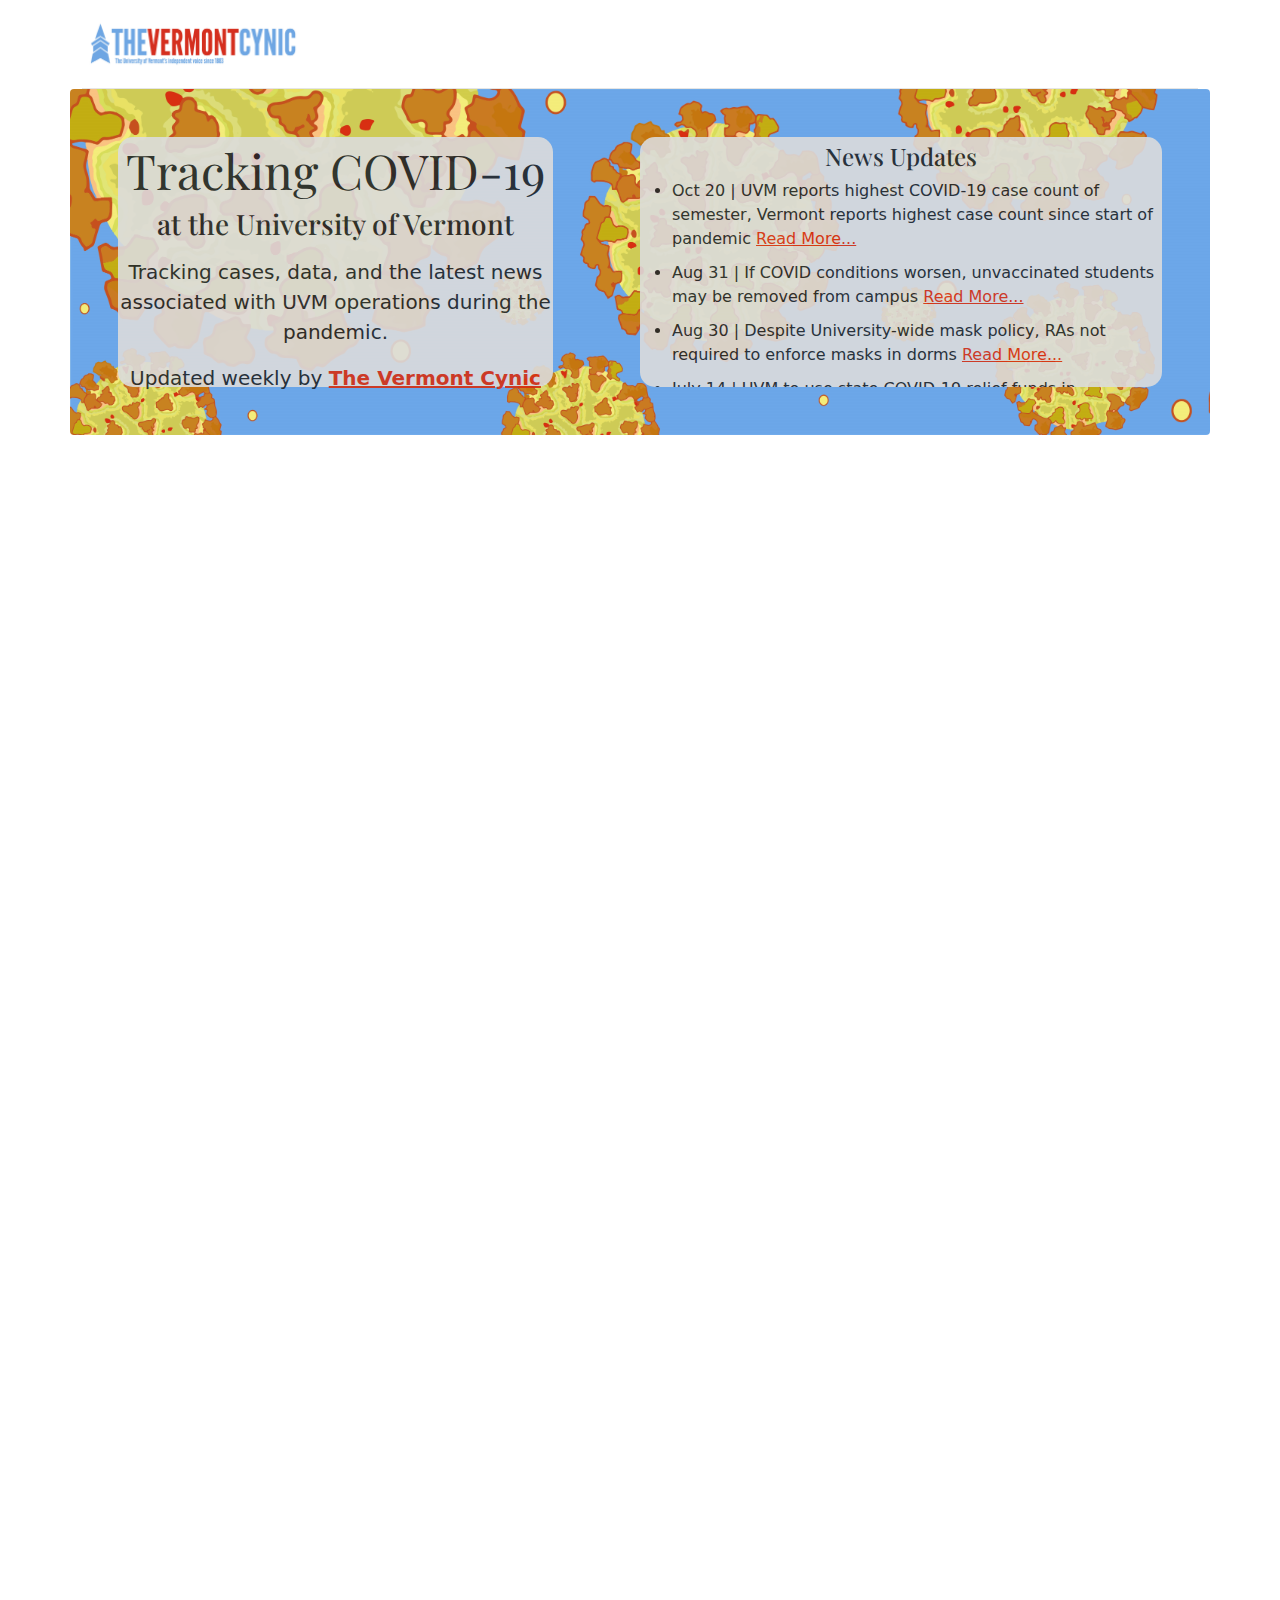
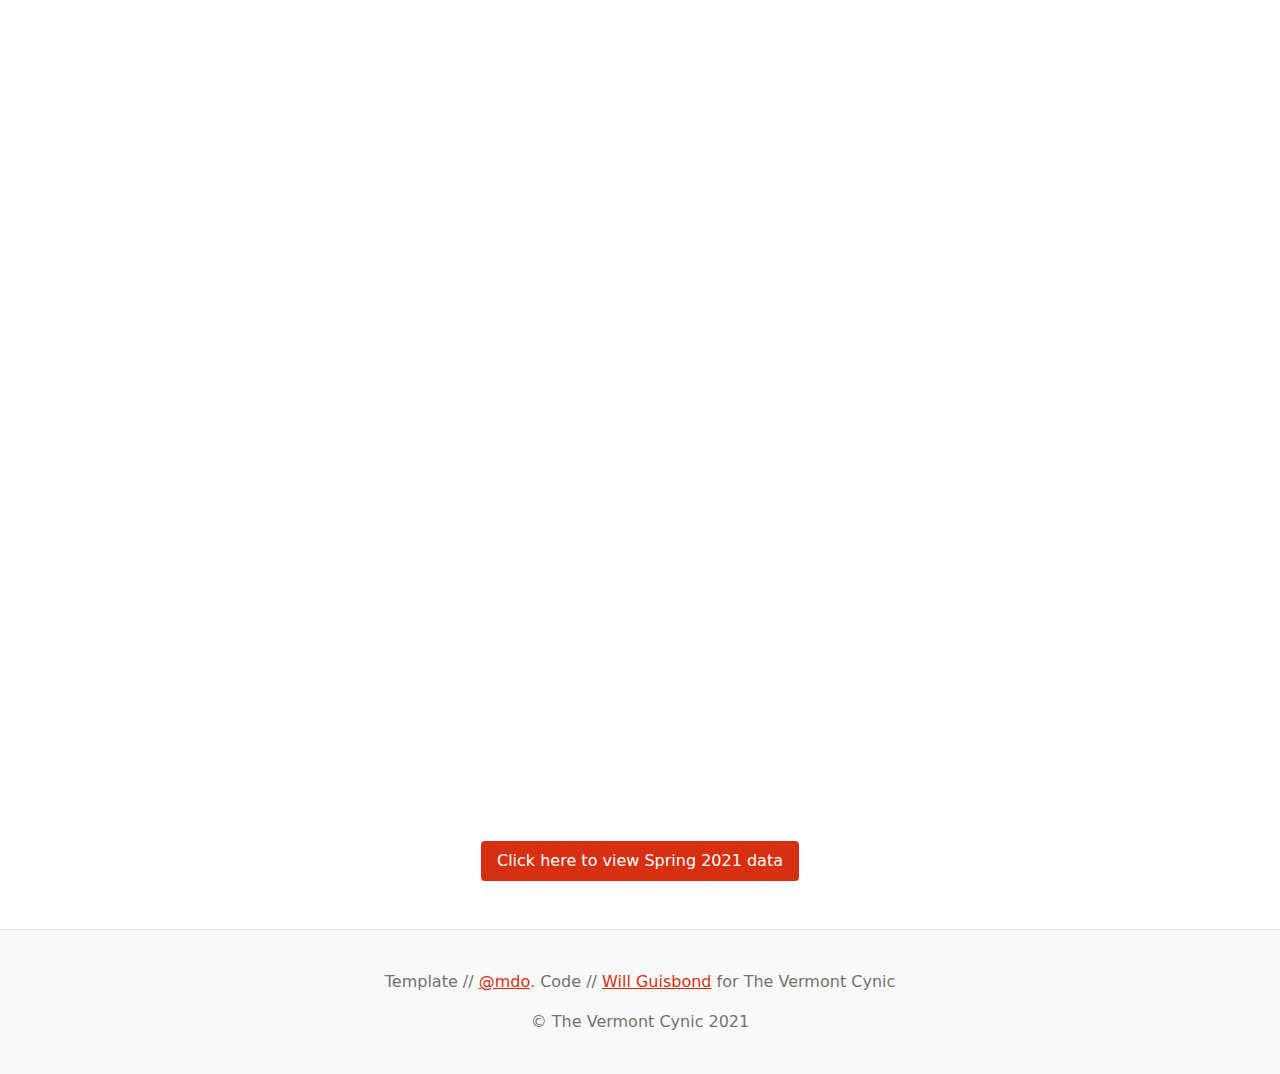
<file: covid19/index.html>
<!doctype html>
<html lang="en">
  <head>
    <meta charset="utf-8">
    <meta name="viewport" content="width=device-width, initial-scale=1">
    <meta name="description" content="">
    <meta name="author" content="Mark Otto, Jacob Thornton, and Bootstrap contributors">
    <meta name="generator" content="Hugo 0.79.0">
    <title>COVID-19 at UVM | The Vermont Cynic</title>

    <link rel="canonical" href="https://getbootstrap.com/docs/5.0/examples/blog/">

    

    <!-- Bootstrap core CSS -->
<link href="assets/dist/css/bootstrap.min.css" rel="stylesheet">
    <style>
      .bd-placeholder-img {
        font-size: 1.125rem;
        text-anchor: middle;
        -webkit-user-select: none;
        -moz-user-select: none;
        user-select: none;
      }

      @media (min-width: 768px) {
        .bd-placeholder-img-lg {
          font-size: 3.5rem;
        }
      }
    </style>

    
    <!-- Custom styles for this template -->
    <link href="https://fonts.googleapis.com/css?family=Playfair&#43;Display:700,900&amp;display=swap" rel="stylesheet">
    <!-- Custom styles for this template -->
    <link href="blog.css" rel="stylesheet">
  </head>
  <body>
    
<div class="container">
  <header class="blog-header py-3">
    <div>
      <img src="assets/2019 Flag Transparent-01.jpg" width="20%">
    </div>
  </header>
</div>

<main class="container">
  <div class="row p-4 p-md-5 mb-4 text-black rounded bg-covid justify-content-between">
    <div class="col-md-5 px-0 bg-white-rounded text-center">
      <h1 class="display-4 font-italic">Tracking COVID-19</h1>
      <h3 class="font-italic">at the University of Vermont</h1>
      <p class="lead my-3">Tracking cases, data, and the latest news associated with UVM operations during the pandemic.</p>
      <p class="lead mb-0">Updated weekly by <a href="https://vtcynic.com/" class="fw-bold">The Vermont Cynic</a></p>
    </div>
    <div class="col-md-6 px-0 div-scroll bg-white-rounded">
      <h4 class="font-italic text-center">News Updates</h4>
       <!-- News Posts & Updates go here-->
       <ul>
         <li class="li-news">Oct 20 | UVM reports highest COVID-19 case count of semester, Vermont reports highest case count since start of pandemic <a target="_blank" href="https://vtcynic.com/news/uvm-reports-highest-covid-19-case-count-of-semester-vermont-reports-highest-case-count-since-start-of-pandemic/">Read More...</a></li>
         <li class="li-news">Aug 31 | If COVID conditions worsen, unvaccinated students may be removed from campus <a target="_blank" href="https://vtcynic.com/news/if-covid-conditions-worsen-unvaccinated-students-may-be-removed-from-campus/">Read More...</a></li>
         <li class="li-news">Aug 30 | Despite University-wide mask policy, RAs not required to enforce masks in dorms <a target="_blank" href="https://vtcynic.com/news/despite-university-wide-mask-policy-ras-not-required-to-enforce-requirement-in-dorms/">Read More...</a></li>
         <li class="li-news">July 14 | UVM to use state COVID-19 relief funds in partnership with CCV for career education for Vermonters <a target="_blank" href="https://vtcynic.com/news/uvm-to-use-state-covid-19-relief-funds-in-partnership-with-ccv-for-career-education-for-vermonters/">Read More...</a></li>
         <li class="li-news">June 17 | UVM announces UVM Forward, the University’s reopening plan for Fall 2021 <a target="_blank" href="https://vtcynic.com/news/breaking-uvm-announces-uvm-forward-the-universitys-reopening-plan-for-fall-2021/">Read More...</a></li>
         <li class="li-news">April 13 | UVM reopens Visitor Center despite continued student restrictions <a target="_blank" href="https://vtcynic.com/news/uvm-reopens-visitor-center-despite-continued-student-restrictions/#photo">Read More...</a></li>
         <li class="li-news">April 13 | COVID cases remain high while large gatherings raise concerns among UVM admin <a target="_blank" href="https://vtcynic.com/news/covid-cases-remain-high-while-large-gatherings-raise-concerns-among-uvm-admin/">Read More...</a></li>
         <li class="li-news">April 7 | How transparent is UVM’s COVID data compared to other colleges’? <a target="_blank" href="https://vtcynic.com/news/how-transparent-is-uvms-covid-data-compared-to-other-colleges/">Read More...</a></li>
         <li class="li-news">April 6 | Harsh COVID sanctions exacerbate confusion and anxiety among students <a target="_blank" href="https://vtcynic.com/news/harsh-covid-sanctions-exacerbate-confusion-and-anxiety-among-students/">Read More...</a></li>
         <li class="li-news">April 6 | Campus reopens for tours as COVID cases continue to rise <a target="_blank" href="https://vtcynic.com/news/campus-reopens-for-tours-as-covid-cases-continue-to-rise/">Read More...</a></li>
         <li class="li-news">April 6 | Caught between students and admin, RAs voice frustration and guilt about conduct enforcement <a target="_blank" href="https://vtcynic.com/news/ras-outraged-over-additional-responsibilities-without-additional-compensation/#photo">Read More...</a></li>
         <li class="li-news">April 1 | Out-of-state students continue to get vaccinated despite ineligibility and confusion <a target="_blank" href="https://vtcynic.com/news/out-of-state-students-continue-to-get-vaccinated-despite-confusion-and-ineligibility/">Read More...</a></li> 
         <li class="li-news">March 30 | COVID cases remain high despite continued twice-weekly testing <a target="_blank" href="https://vtcynic.com/news/covid-cases-remain-high-despite-continued-twice-weekly-testing/">Read More...</a></li>  
         <li class="li-news">March 23 | COVID-19 at UVM: Off-campus cases rise sharply causing alarm <a target="_blank" href="https://vtcynic.com/news/covid-19-at-uvm-off-campus-cases-rise-sharply-causing-alarm/">Read More...</a></li>  
         <li class="li-news">March 19 | UVM to continue heightened testing as off-campus COVID cases climb <a target="_blank" href="https://vtcynic.com/news/uvm-to-continue-heightened-testing-as-off-campus-covid-cases-climb/">Read More...</a></li> 
         <li class="li-news">March 18 | Starting tomorrow, students can attend outdoor sports games <a target="_blank" href="https://vtcynic.com/news/17-cases-reported-on-monday-alone-concerning-to-uvm-officials/">Read More...</a></li>  
         <li class="li-news">March 17 | 17 cases reported on Monday alone, ‘concerning’ to UVM officials <a target="_blank" href="https://vtcynic.com/news/17-cases-reported-on-monday-alone-concerning-to-uvm-officials/">Read More...</a></li> 
         <li class="li-news">March 16 | COVID-19 round-up: 41 positives, extended twice-weekly testing and graduation plans <a target="_blank" href="https://vtcynic.com/news/covid-19-round-up-41-positives-extended-twice-weekly-testing-and-graduation-plans/">Read More...</a></li>
         <li class="li-news">March 9 | COVID-19 at UVM: 32 positive test results in first week of increased testing <a target="_blank" href="https://vtcynic.com/news/covid-19-at-uvm-32-positive-test-results-in-first-week-of-increased-testing/">Read More...</a></li>
         <li class="li-news">March 3 | COVID cases decrease and students wait in long lines on first day of twice-weekly testing <a target="_blank" href="https://vtcynic.com/news/covid-cases-decrease-and-students-wait-in-long-lines-on-first-day-of-twice-weekly-testing/">Read More...</a></li>
         <li class="li-news">Feb 22 | ‘This is something we anticipated:’ UVM says virus is under control as cases continue to rise <a target="_blank" href="https://vtcynic.com/news/this-is-something-we-anticipated-uvm-says-virus-is-under-control-as-cases-continue-to-rise/">Read More...</a></li>
         <li class="li-news">Feb 21 | BREAKING: UVM expands quarintine housing as cases near 100 for the semester <a target="_blank" href="https://vtcynic.com/news/breaking-uvm-expands-quarantine-housing-as-cases-near-100-for-the-semester/">Read More...</a></li>
         <li class="li-news">Feb 17 | Where do UVM students fit into the state’s vaccination plan? The answer is complicated. <a target="_blank" href="https://vtcynic.com/news/where-do-uvm-students-fit-into-the-states-vaccination-plan-the-answer-is-complicated/">Read More...</a></li>
         <li class="li-news">Feb 16 | BREAKING: Nearly 50 positive cases reported among students in all-time high <a target="_blank" href="https://vtcynic.com/news/breaking-ten-students-test-positive-for-covid-19-in-first-week-back/">Read More...</a></li>
         <li class="li-news">Feb 12 | More than 1,000 students missing pre-arrival test results during spike in cases <a target="_blank" href="https://vtcynic.com/news/more-than-1000-students-missing-pre-arrival-test-results-during-spike-in-cases/">Read More...</a></li>
         <li class="li-news">Feb 01 | UVM to maintain fall semester COVID regulations amid rising cases <a target="_blank" href="https://vtcynic.com/news/uvm-to-maintain-fall-semester-covid-regulations-amid-rising-cases/#photo/">Read More...</a></li>
       </ul>
    </div>
  </div>

  <div class="row mb-2">
    <div class="col-md-12">
      <div class="row ">
        <div class="col p-4 d-flex flex-column position-static">
          <iframe title="UVM Weekly COVID-19 Snapshot (Fall 2021)" aria-label="table" id="datawrapper-chart-aXU01" src="https://datawrapper.dwcdn.net/aXU01/1/" scrolling="no" frameborder="0" style="width: 0; min-width: 100% !important; border: none;" height="385"></iframe><script type="text/javascript">!function(){"use strict";window.addEventListener("message",(function(e){if(void 0!==e.data["datawrapper-height"]){var t=document.querySelectorAll("iframe");for(var a in e.data["datawrapper-height"])for(var r=0;r<t.length;r++){if(t[r].contentWindow===e.source)t[r].style.height=e.data["datawrapper-height"][a]+"px"}}}))}();
          </script>
        </div>
      </div>
    </div>
  </div>
  <div class="row mb-2">
    <div class="col-md-12">
      <div class="row ">
        <div class="col p-4 d-flex flex-column position-static">
          <iframe title="New Weekly Positive Cases Over Time (Fall 2021)" aria-label="Interactive line chart" id="datawrapper-chart-JC9vN" src="https://datawrapper.dwcdn.net/JC9vN/1/" scrolling="no" frameborder="0" style="width: 0; min-width: 100% !important; border: none;" height="375"></iframe><script type="text/javascript">!function(){"use strict";window.addEventListener("message",(function(e){if(void 0!==e.data["datawrapper-height"]){var t=document.querySelectorAll("iframe");for(var a in e.data["datawrapper-height"])for(var r=0;r<t.length;r++){if(t[r].contentWindow===e.source)t[r].style.height=e.data["datawrapper-height"][a]+"px"}}}))}();
          </script>
        </div>
      </div>
    </div>
  </div>
  <div class="row mb-2">
    <div class="col-md-12">
      <div class="row ">
        <div class="col p-4 d-flex flex-column position-static">
          <iframe title="Total Tests Received by Week (Fall 2021)" aria-label="Grouped Column Chart" id="datawrapper-chart-ZXpbh" src="https://datawrapper.dwcdn.net/ZXpbh/1/" scrolling="no" frameborder="0" style="width: 0; min-width: 100% !important; border: none;" height="637"></iframe><script type="text/javascript">!function(){"use strict";window.addEventListener("message",(function(e){if(void 0!==e.data["datawrapper-height"]){var t=document.querySelectorAll("iframe");for(var a in e.data["datawrapper-height"])for(var r=0;r<t.length;r++){if(t[r].contentWindow===e.source)t[r].style.height=e.data["datawrapper-height"][a]+"px"}}}))}();
          </script>
        </div>
      </div>
    </div>
  </div>
  <div class="row mb-2">
    <div class="col-md-12">
      <div class="row ">
        <div class="col p-4 d-flex flex-column position-static">
          <iframe title="UVM and Vermont Positivity Rate Comparison (Fall 2021)" aria-label="Interactive line chart" id="datawrapper-chart-oD3k9" src="https://datawrapper.dwcdn.net/oD3k9/1/" scrolling="no" frameborder="0" style="width: 0; min-width: 100% !important; border: none;" height="361"></iframe><script type="text/javascript">!function(){"use strict";window.addEventListener("message",(function(e){if(void 0!==e.data["datawrapper-height"]){var t=document.querySelectorAll("iframe");for(var a in e.data["datawrapper-height"])for(var r=0;r<t.length;r++){if(t[r].contentWindow===e.source)t[r].style.height=e.data["datawrapper-height"][a]+"px"}}}))}();
          </script>
        </div>
      </div>
    </div>
  </div>

  <ul class="nav nav-pills justify-content-center">
    <li class="nav-item">
      <a style="background-color: #D72F11;" class="nav-link active" href="/covid19/spring21.html">Click here to view Spring 2021 data</a>
    </li>
  </ul>
  <br><br>


  </div><!-- /.row -->

</main><!-- /.container -->

<footer class="blog-footer">
  <p>Template // <a href="https://twitter.com/mdo">@mdo</a>. Code // <a href="https://twitter.com/willguisbond">Will Guisbond</a> for The Vermont Cynic</p>
  <p>
    &copy The Vermont Cynic 2021
  </p>
</footer>


    
  </body>
</html>
</file>
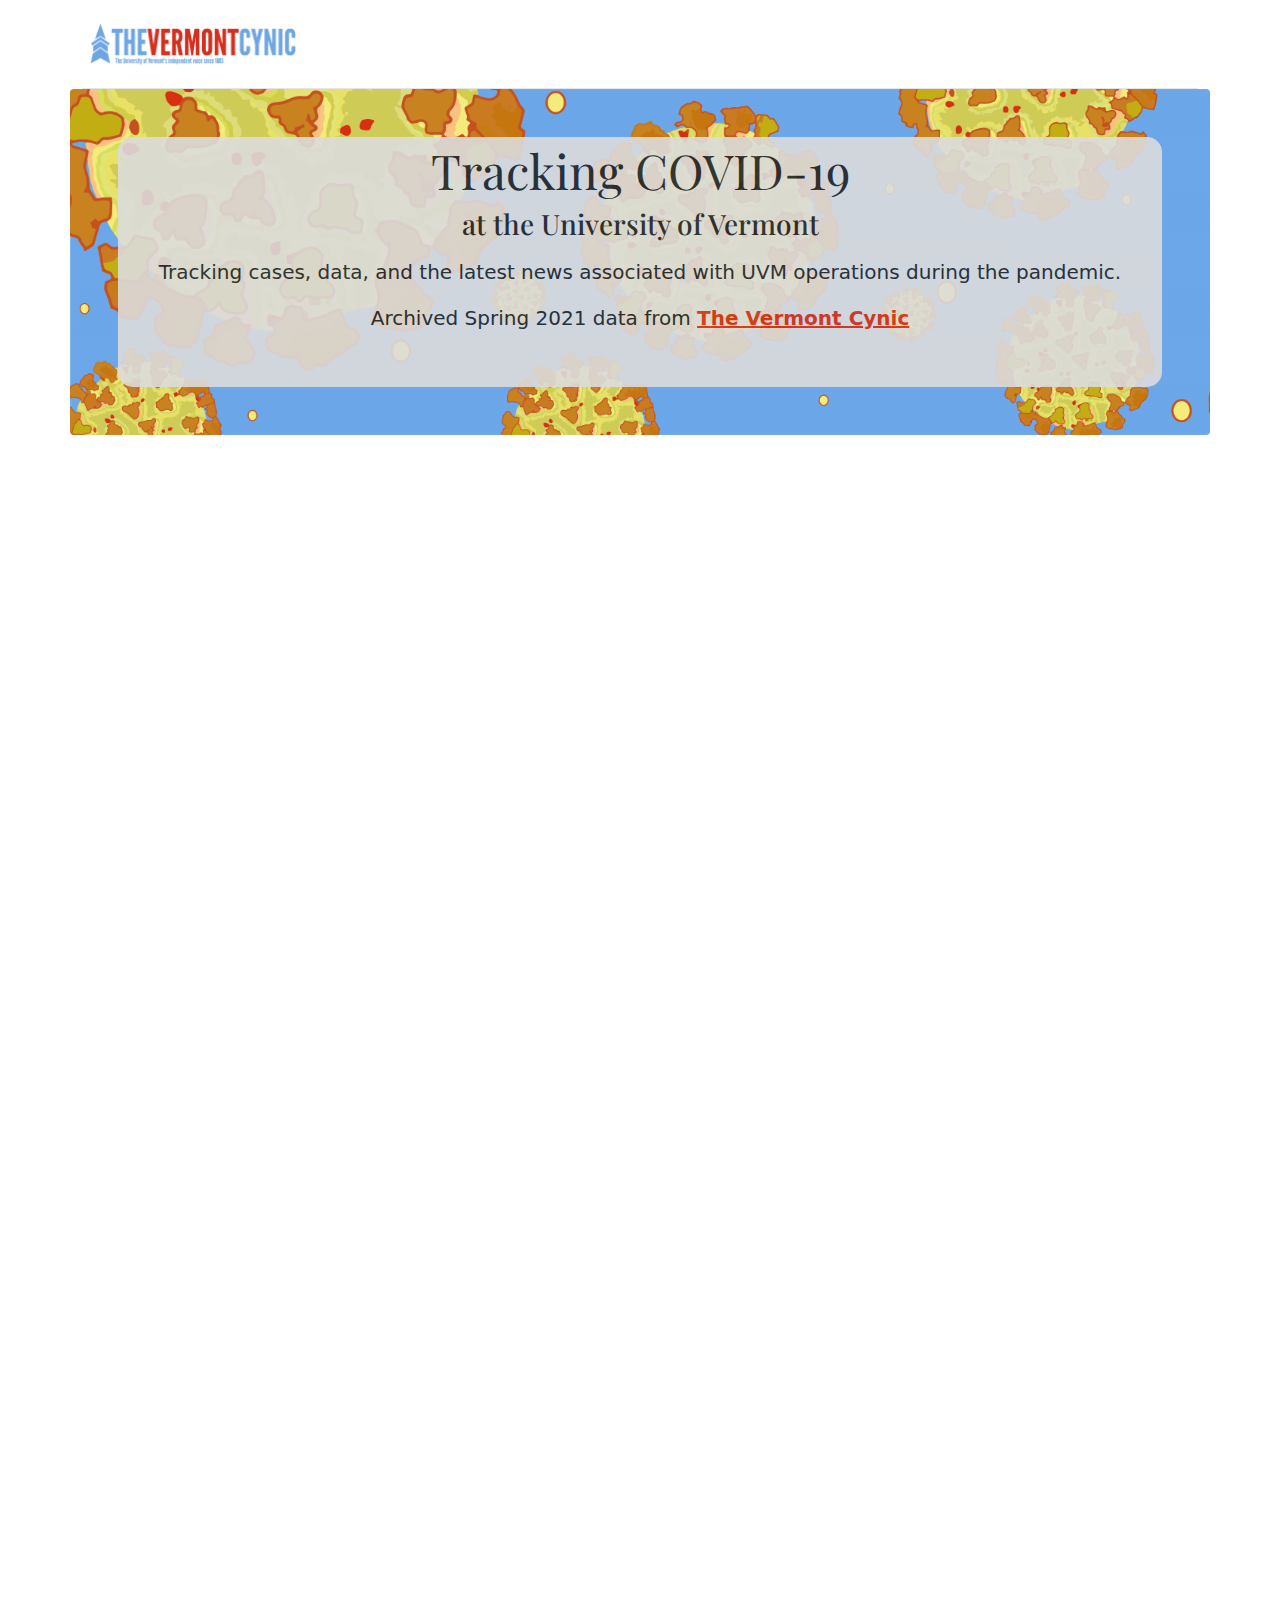
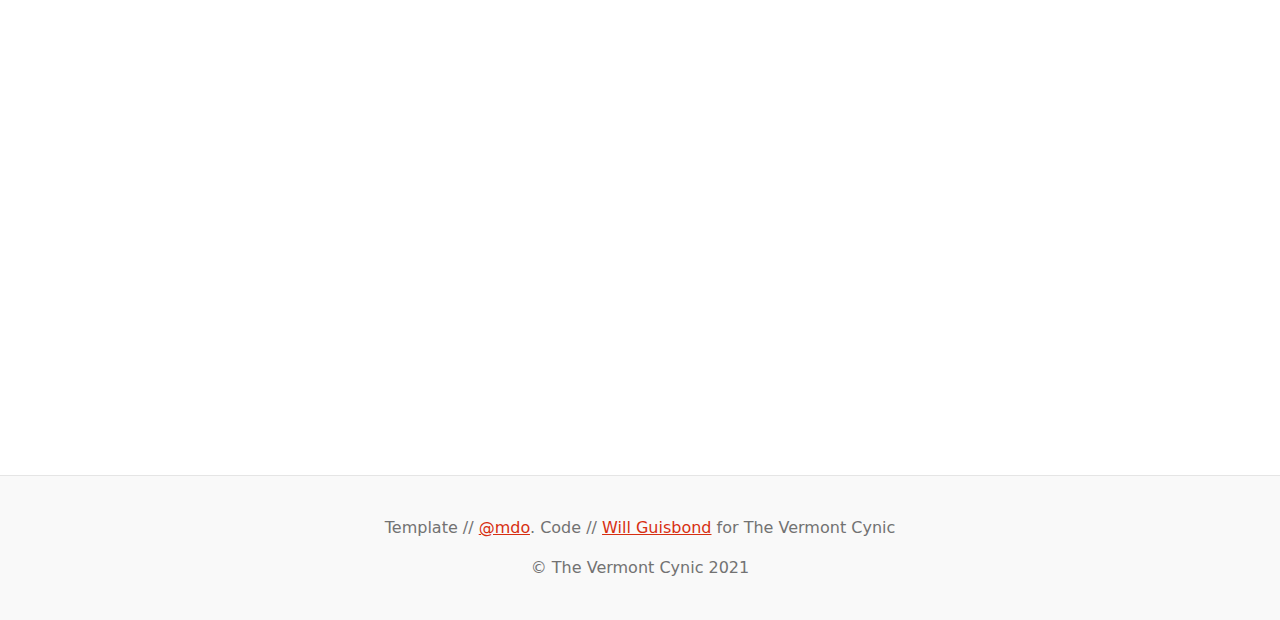
<file: covid19/spring21.html>
<!doctype html>
<html lang="en">
  <head>
    <meta charset="utf-8">
    <meta name="viewport" content="width=device-width, initial-scale=1">
    <meta name="description" content="">
    <meta name="author" content="Mark Otto, Jacob Thornton, and Bootstrap contributors">
    <meta name="generator" content="Hugo 0.79.0">
    <title>COVID-19 at UVM | The Vermont Cynic</title>

    <link rel="canonical" href="https://getbootstrap.com/docs/5.0/examples/blog/">

    

    <!-- Bootstrap core CSS -->
<link href="assets/dist/css/bootstrap.min.css" rel="stylesheet">
    <style>
      .bd-placeholder-img {
        font-size: 1.125rem;
        text-anchor: middle;
        -webkit-user-select: none;
        -moz-user-select: none;
        user-select: none;
      }

      @media (min-width: 768px) {
        .bd-placeholder-img-lg {
          font-size: 3.5rem;
        }
      }
    </style>

    
    <!-- Custom styles for this template -->
    <link href="https://fonts.googleapis.com/css?family=Playfair&#43;Display:700,900&amp;display=swap" rel="stylesheet">
    <!-- Custom styles for this template -->
    <link href="blog.css" rel="stylesheet">
  </head>
  <body>
    
<div class="container">
  <header class="blog-header py-3">
    <div>
      <img src="assets/2019 Flag Transparent-01.jpg" width="20%">
    </div>
  </header>
</div>

<main class="container">
  <div class="row p-4 p-md-5 mb-4 text-black rounded bg-covid justify-content-between">
    <div class="col-md-12 px-0 bg-white-rounded text-center">
      <h1 class="display-4 font-italic">Tracking COVID-19</h1>
      <h3 class="font-italic">at the University of Vermont</h1>
      <p class="lead my-3">Tracking cases, data, and the latest news associated with UVM operations during the pandemic.</p>
      <p class="lead mb-0">Archived Spring 2021 data from <a href="https://vtcynic.com/" class="fw-bold">The Vermont Cynic</a></p>
    </div>
  </div>

  <div class="row mb-2">
    <div class="col-md-12">
      <div class="row ">
        <div class="col p-4 d-flex flex-column position-static">
          <iframe title="UVM Weekly COVID-19 Snapshot" aria-label="chart" id="datawrapper-chart-7RsHV" src="https://datawrapper.dwcdn.net/7RsHV/11/" scrolling="no" frameborder="0" style="width: 0; min-width: 100% !important; border: none;" height="424"></iframe><script type="text/javascript">!function(){"use strict";window.addEventListener("message",(function(a){if(void 0!==a.data["datawrapper-height"])for(var e in a.data["datawrapper-height"]){var t=document.getElementById("datawrapper-chart-"+e)||document.querySelector("iframe[src*='"+e+"']");t&&(t.style.height=a.data["datawrapper-height"][e]+"px")}}))}();
          </script>
        </div>
      </div>
    </div>
  </div>
  <div class="row mb-2">
    <div class="col-md-12">
      <div class="row ">
        <div class="col p-4 d-flex flex-column position-static">
          <iframe title="Cumulative Cases Overtime" aria-label="Interactive line chart" id="datawrapper-chart-q0hPi" src="https://datawrapper.dwcdn.net/q0hPi/1/" scrolling="no" frameborder="0" style="width: 0; min-width: 100% !important; border: none;" height="375"></iframe><script type="text/javascript">!function(){"use strict";window.addEventListener("message",(function(a){if(void 0!==a.data["datawrapper-height"])for(var e in a.data["datawrapper-height"]){var t=document.getElementById("datawrapper-chart-"+e)||document.querySelector("iframe[src*='"+e+"']");t&&(t.style.height=a.data["datawrapper-height"][e]+"px")}}))}();
          </script>
        </div>
      </div>
    </div>
  </div>
  <div class="row mb-2">
    <div class="col-md-12">
      <div class="row ">
        <div class="col p-4 d-flex flex-column position-static">
          <iframe title="Total Tests Received by Week" aria-label="Split Bars" id="datawrapper-chart-i2VbR" src="https://datawrapper.dwcdn.net/i2VbR/1/" scrolling="no" frameborder="0" style="width: 0; min-width: 100% !important; border: none;" height="232"></iframe><script type="text/javascript">!function(){"use strict";window.addEventListener("message",(function(a){if(void 0!==a.data["datawrapper-height"])for(var e in a.data["datawrapper-height"]){var t=document.getElementById("datawrapper-chart-"+e)||document.querySelector("iframe[src*='"+e+"']");t&&(t.style.height=a.data["datawrapper-height"][e]+"px")}}))}();
          </script>
        </div>
      </div>
    </div>
  </div>
  <div class="row mb-2">
    <div class="col-md-12">
      <div class="row ">
        <div class="col p-4 d-flex flex-column position-static">
          <iframe title="UVM and Chittenden County Positivity Rate Comparison" aria-label="Interactive line chart" id="datawrapper-chart-ndRP2" src="https://datawrapper.dwcdn.net/ndRP2/2/" scrolling="no" frameborder="0" style="width: 0; min-width: 100% !important; border: none;" height="361"></iframe><script type="text/javascript">!function(){"use strict";window.addEventListener("message",(function(a){if(void 0!==a.data["datawrapper-height"])for(var e in a.data["datawrapper-height"]){var t=document.getElementById("datawrapper-chart-"+e)||document.querySelector("iframe[src*='"+e+"']");t&&(t.style.height=a.data["datawrapper-height"][e]+"px")}}))}();
          </script>
        </div>
      </div>
    </div>
  </div>



  </div><!-- /.row -->

</main><!-- /.container -->

<footer class="blog-footer">
  <p>Template // <a href="https://twitter.com/mdo">@mdo</a>. Code // <a href="https://twitter.com/willguisbond">Will Guisbond</a> for The Vermont Cynic</p>
  <p>
    &copy The Vermont Cynic 2021
  </p>
</footer>


    
  </body>
</html>
</file>
<file: covid19/blog.css>
/* stylelint-disable selector-list-comma-newline-after */

a {
  color: #D72F11;
}

a:hover{
  color: #D72F11;
}

.blog-header {
  line-height: 1;
  border-bottom: 1px solid #e5e5e5;
}

.blog-header-logo {
  font-family: "Playfair Display", Georgia, "Times New Roman", serif/*rtl:Amiri, Georgia, "Times New Roman", serif*/;
  font-size: 2.25rem;
}

.blog-header-logo:hover {
  text-decoration: none;
}

h1, h2, h3, h4, h5, h6 {
  font-family: "Playfair Display", Georgia, "Times New Roman", serif/*rtl:Amiri, Georgia, "Times New Roman", serif*/;
}

.display-4 {
  font-size: 2.5rem;
}
@media (min-width: 768px) {
  .display-4 {
    font-size: 3rem;
  }
}

.nav-scroller {
  position: relative;
  z-index: 2;
  height: 2.75rem;
  overflow-y: hidden;
}

.nav-scroller .nav {
  display: flex;
  flex-wrap: nowrap;
  padding-bottom: 1rem;
  margin-top: -1px;
  overflow-x: auto;
  text-align: center;
  white-space: nowrap;
  -webkit-overflow-scrolling: touch;
}

.nav-scroller .nav-link {
  padding-top: .75rem;
  padding-bottom: .75rem;
  font-size: .875rem;
}

.bg-covid{
  background-image: url('assets/covid-bg.jpg');
  background-size: cover;
  background-blend-mode: darken;
}

.bg-white-rounded{
  background-color: #DCDCDC;opacity:0.9;
  height: 250px;
  display: inline-block;
  border-radius: 15px;
  padding-top: 5px
}

.card-img-right {
  height: 100%;
  border-radius: 0 3px 3px 0;
}

.div-scroll{
  height: 250px;
  overflow-y: scroll;
}

.li-news{
  padding-bottom: 10px;
}

.flex-auto {
  flex: 0 0 auto;
}

.h-250 { height: 250px; }
@media (min-width: 768px) {
  .h-md-250 { height: 250px; }
}

/* Pagination */
.blog-pagination {
  margin-bottom: 4rem;
}
.blog-pagination > .btn {
  border-radius: 2rem;
}

/*
 * Blog posts
 */
.blog-post {
  margin-bottom: 4rem;
}
.blog-post-title {
  margin-bottom: .25rem;
  font-size: 2.5rem;
}
.blog-post-meta {
  margin-bottom: 1.25rem;
  color: #727272;
}

/*
 * Footer
 */
.blog-footer {
  padding: 2.5rem 0;
  color: #727272;
  text-align: center;
  background-color: #f9f9f9;
  border-top: .05rem solid #e5e5e5;
}
.blog-footer p:last-child {
  margin-bottom: 0;
}

body{
  background-color: #fff;
}
</file>
